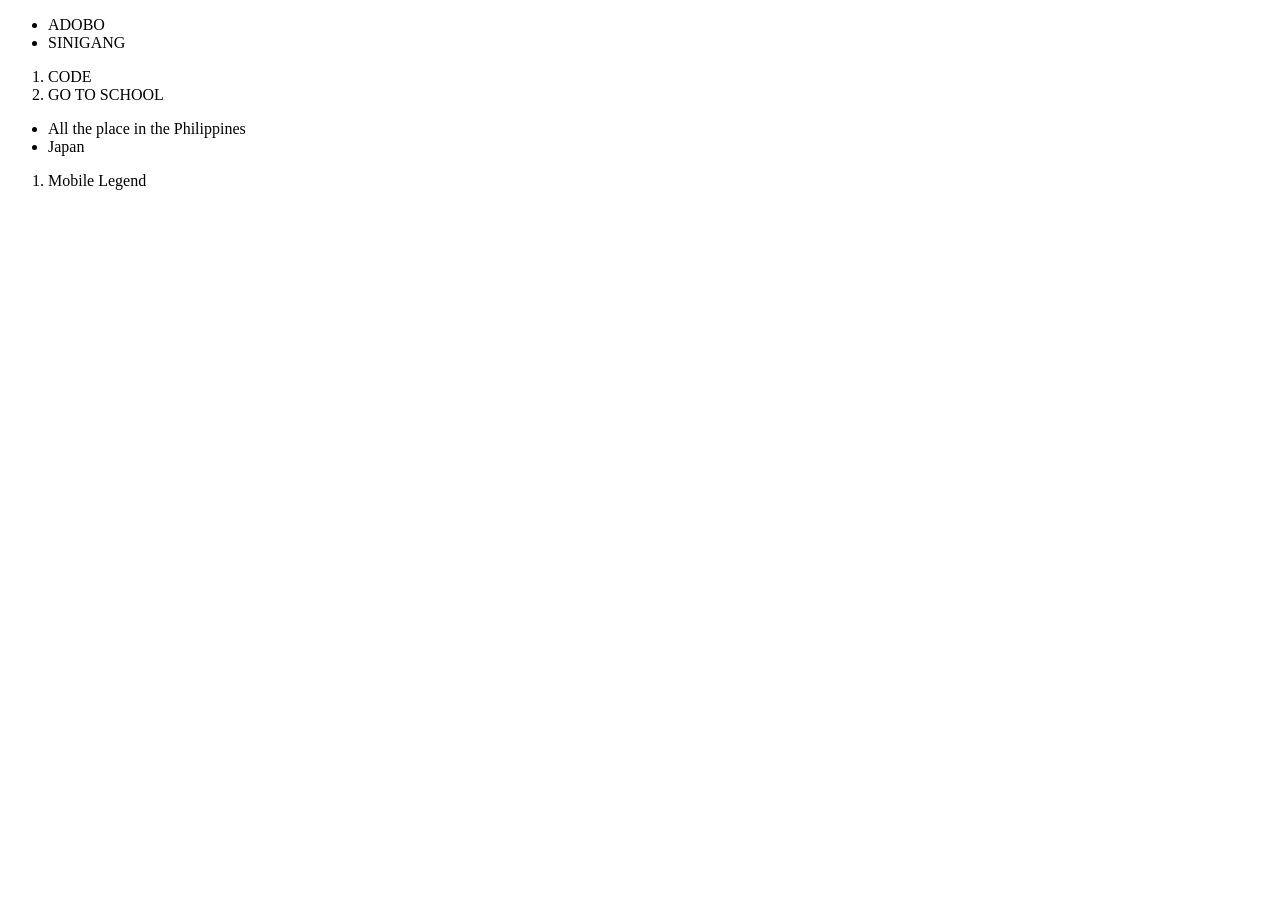
<file: html-boilerplate/index.html>
<!DOCTYPE html>

<html lang="en">

<head>
    <meta charset="UTF-8">
    <title>My first Webpage</title>
</head>

<body>
<ul>
    <li>ADOBO</li>
    <li>SINIGANG</li>
</ul>

<ol>
    <li>CODE</li>
    <li>GO TO SCHOOL</li>
</ol>

<ul>
   <li>All the place in the Philippines</li>
   <li>Japan</li> 
</ul>

<ol>
    <li> Mobile Legend</li>

</ol>

</body>



</html>
</file>
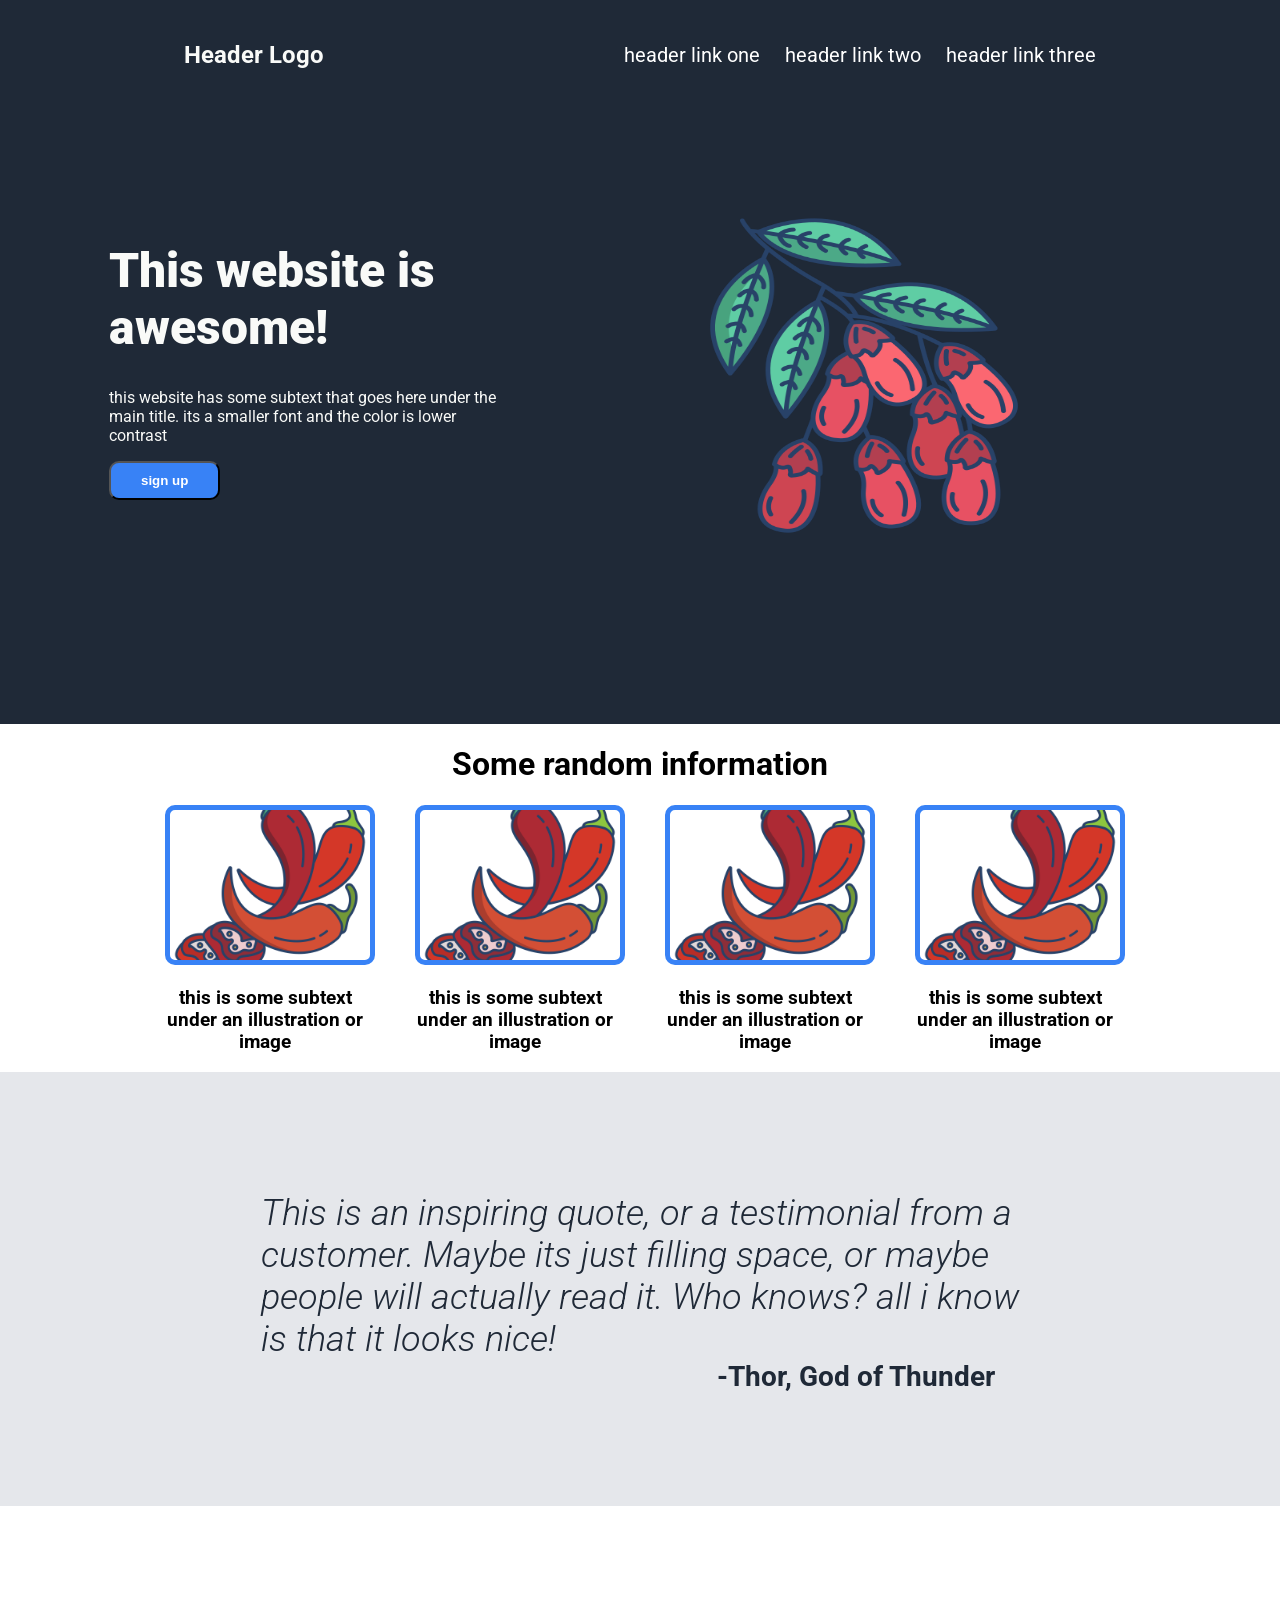
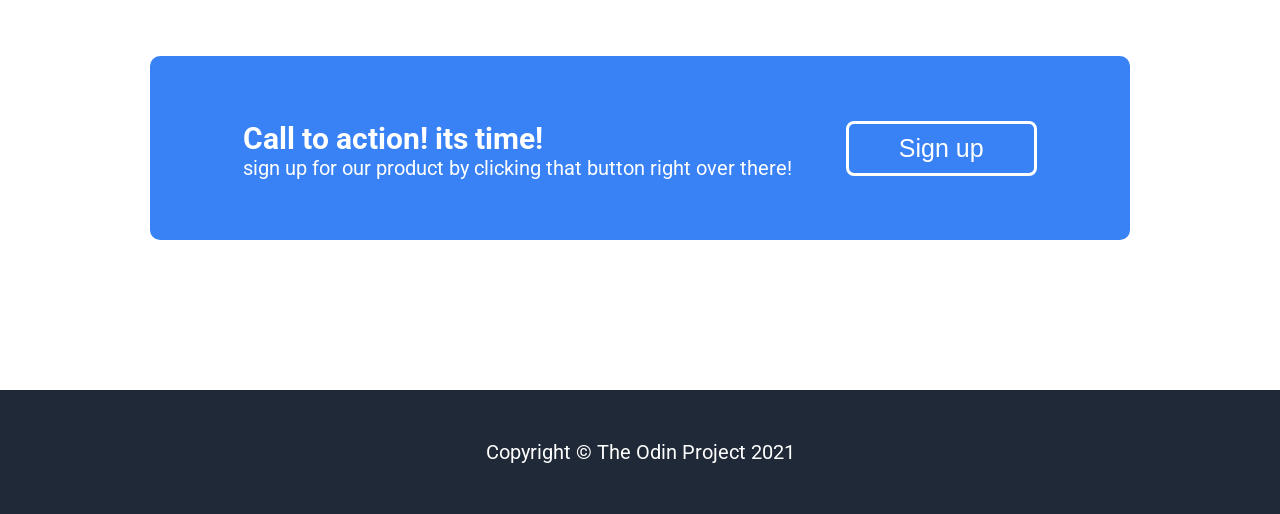
<file: odin-links-and-images/index.html>
<!DOCTYPE html>
<html lang="en">
<head>
  <link rel="stylesheet" href="style.css">
  <meta charset="UTF-8">
  <meta name="viewport" content="width=device-width, initial-scale=1.0">
  <title>Document</title>
</head>
<body>
  
<div class="first-section">
  <div class="header">
    <h1>Header Logo</h1>
    <ul class="header-link">
      <li><a href="">header link one</a></li>
      <li><a href="">header link two</a></li>
      <li><a href="">header link three</a></li>
    </ul>
  </div>


<div class="gg">
<div class="first-content">
<H1>This website is<br> awesome!</H1>
<p>this website has some subtext that goes here under the main title. its a smaller font and the color is lower contrast</p>
<button>sign up</button>
</div>

<section class="img">
<img src="./images/barberry.png" alt="this is a placeholder for an image">
</section>
  </div>
</div>


  <div class="second-section">
    <h1>Some random information</h1>


    <div class="qw">
    <div class="info">
    <img src="./images/chilli.png" alt="this is a placeholder for an image">
    <h3>this is some subtext under an illustration or image</h3>
      </div>
            <div class="info">
   <img src="./images/chilli.png" alt="this is a placeholder for an image">
       <h3>this is some subtext under an illustration or image</h3>
      </div>
          <div class="info">
   <img src="./images/chilli.png" alt="this is a placeholder for an image">
       <h3>this is some subtext under an illustration or image</h3>
      </div>
          <div class="info">
   <img src="./images/chilli.png" alt="this is a placeholder for an image">
       <h3>this is some subtext under an illustration or image</h3>
</div>
</div>
  </div>

  <section class="third-section">
    <h2>This is an inspiring quote, or a testimonial from a <br>
       customer.
       Maybe its just filling space, or maybe<br> people will actually read it. 
       Who knows? all i know<br> is that it looks nice!</h2>
       <h1>-Thor, God of Thunder</h1>
  </section>

<section class="fourth-section">
  <div class="yes">
    <div class="bro">
    <h1>Call to action! its time!</h1>
    <p>sign up for our product by clicking that button right over there!
    </p>
 </div>
 <div class="but">
<button>Sign up</button>
</div>
</div>
</section>

<div class="footer">
  <p>Copyright © The Odin Project 2021</p>
</div>

</body>
</html>
</file>
<file: odin-links-and-images/style.css>
@import url('https://fonts.googleapis.com/css2?family=Roboto&display=swap');





body {
    font-family: 'Roboto', sans-serif;
    margin: 0;
}
.header, .first-section, .footer {
    background-color: #1F2937;
}

.header {
    display: flex;
    justify-content: space-evenly;
    gap: 100px;
     padding: 25px;
}

.header h1 {
    font-size: 24px;
    color: #F9FAF8;
}
.header-link {

    list-style: none;
    display: flex;
    gap: 25px;
    font-size: 18px;
    color: #E5E7EB;
}

a {
    text-decoration: none;
    font-size: 20px;
    color: white;
}

.gg {
    display: flex;
    justify-content: center;
    padding: 100px;
    gap: 150px;
}

.first-content h1{
    color: #F9FAF8;
    font-size: 48px;
    font-weight: 900;
}
.first-content p {
    max-width: 400px;
    color: #F9FAF8;
}

.first-content button {
    padding: 10px 30px 10px 30px;
    background-color: #3882F6;
    border-radius: 10px;
    color: white;
    font-weight: 700;
}

.img img {
    width: 80%;
    height: 80%;
}

.second-section h1 {
    text-align: center;
    
}
.qw {
    display: flex;
    justify-content: center;
    gap: 50px;
    
}

.info img {
    width: 100%;
    height: 150px;
    object-fit: cover;
    border: 5px solid #3882F6;
    border-radius: 10px;
}

.info h3{
    max-width: 200px;
    text-align: center;
}

.third-section {
    background-color: #E5E7EB;
    display: flex;
    flex-direction: column;
   padding: 90px;
}

.third-section h2 {
    font-size: 36px;
    color: #1F2937;
    font-weight: 300;
    display: flex;
    justify-content: center;
    margin-bottom: 0;
    font-style: italic;
}

.third-section h1 {
    font-size: 28px;    
    margin-top: 0;
   margin-left: 57%;
       color: #1F2937;
}



.fourth-section {
    padding: 150px;
}

.yes {
    display: flex;
    background-color: #3882F6;
    justify-content: space-evenly;  
    padding: 40px;
    border-radius: 10px; 
    color: white;
}

.bro p{
    font-size: 20px;
    margin-top: 0;
}

.bro h1{
    font-size: 30px;
    margin-bottom: 0;
}


.but {
    display: flex;
    justify-content: center;
    align-items: center;
}
.but button {

    padding: 10px 50px 10px 50px;
    background-color: #3882F6;
    border: white solid 3px;
    border-radius: 8px;
    color: white;
    font-size: 25px;
    font-style: bold;
}

.footer {
    padding: 30px;
    display: flex;
    justify-content: center;
    color: white;
    font-size: 20px;
}
</file>
